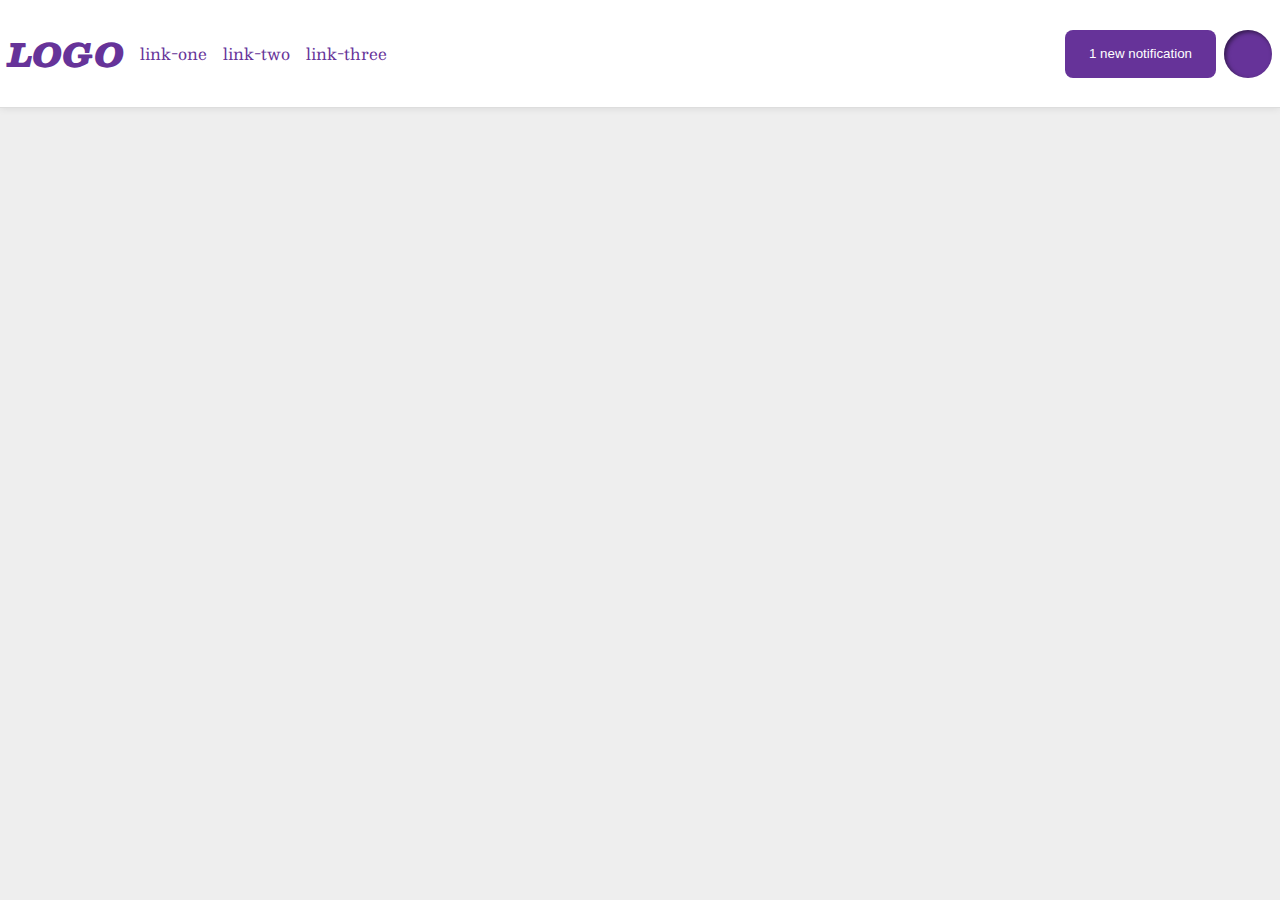
<file: foundations/flex/03-flex-header-2/index.html>
<!DOCTYPE html>
<html lang="en">
  <head>
    <meta charset="UTF-8">
    <meta http-equiv="X-UA-Compatible" content="IE=edge">
    <meta name="viewport" content="width=device-width, initial-scale=1.0">
    <title>Flex Header 2</title>
    <link rel="stylesheet" href="style.css">
  </head>
  <body>
    <div class="header">
      <div class="left-elements">
        <div class="logo">
          LOGO
        </div>
        <ul class="links">
          <li><a href="https://google.com">link-one</a></li>
          <li><a href="https://google.com">link-two</a></li>
          <li><a href="https://google.com">link-three</a></li>
        </ul>
      </div>
        <div class="right-elements">
          <button class="notifications">
            1 new notification
          </button>
          <div class="profile-image"></div>
      </div>
    </div>
  </body>
</html>
</file>
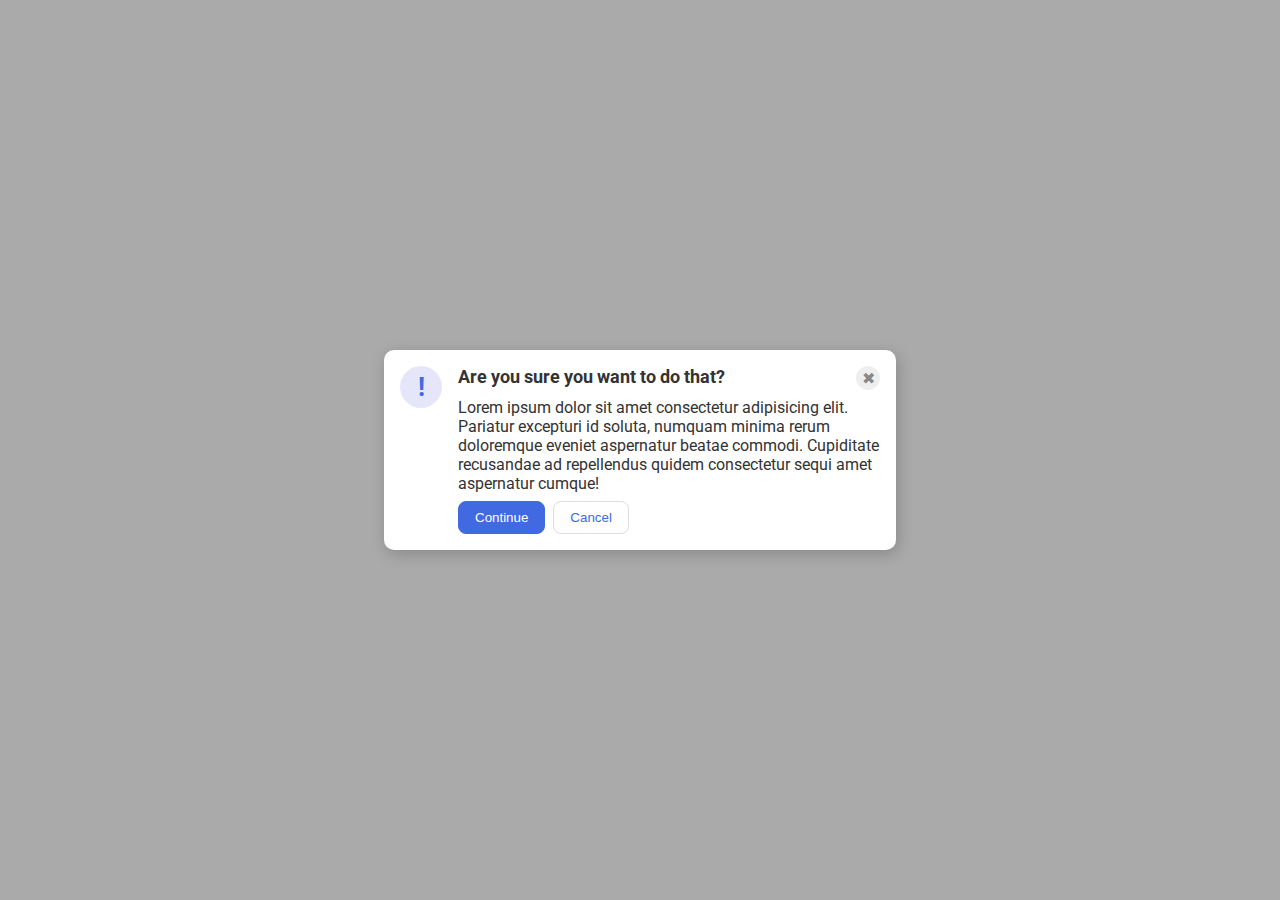
<file: foundations/flex/05-flex-modal/index.html>
<!DOCTYPE html>
<html lang="en">
  <head>
    <meta charset="UTF-8">
    <meta http-equiv="X-UA-Compatible" content="IE=edge">
    <meta name="viewport" content="width=device-width, initial-scale=1.0">
    <link rel="stylesheet" href="style.css">
    <title>Modal</title>
  </head>
  <body>
    <div class="modal">
      <div class="icon">!</div>
      <div class="main-body">
        <div class="header">Are you sure you want to do that?
          <button class="close-button">✖</button>
        </div>
        <div class="text">Lorem ipsum dolor sit amet consectetur adipisicing elit. Pariatur excepturi id soluta, numquam minima rerum doloremque eveniet aspernatur beatae commodi. Cupiditate recusandae ad repellendus quidem consectetur sequi amet aspernatur cumque!</div>
        <div class="prompts">
          <button class="continue">Continue</button>
          <button class="cancel">Cancel</button>
        </div>
      </div>
    </div>
  </body>
</html>
</file>
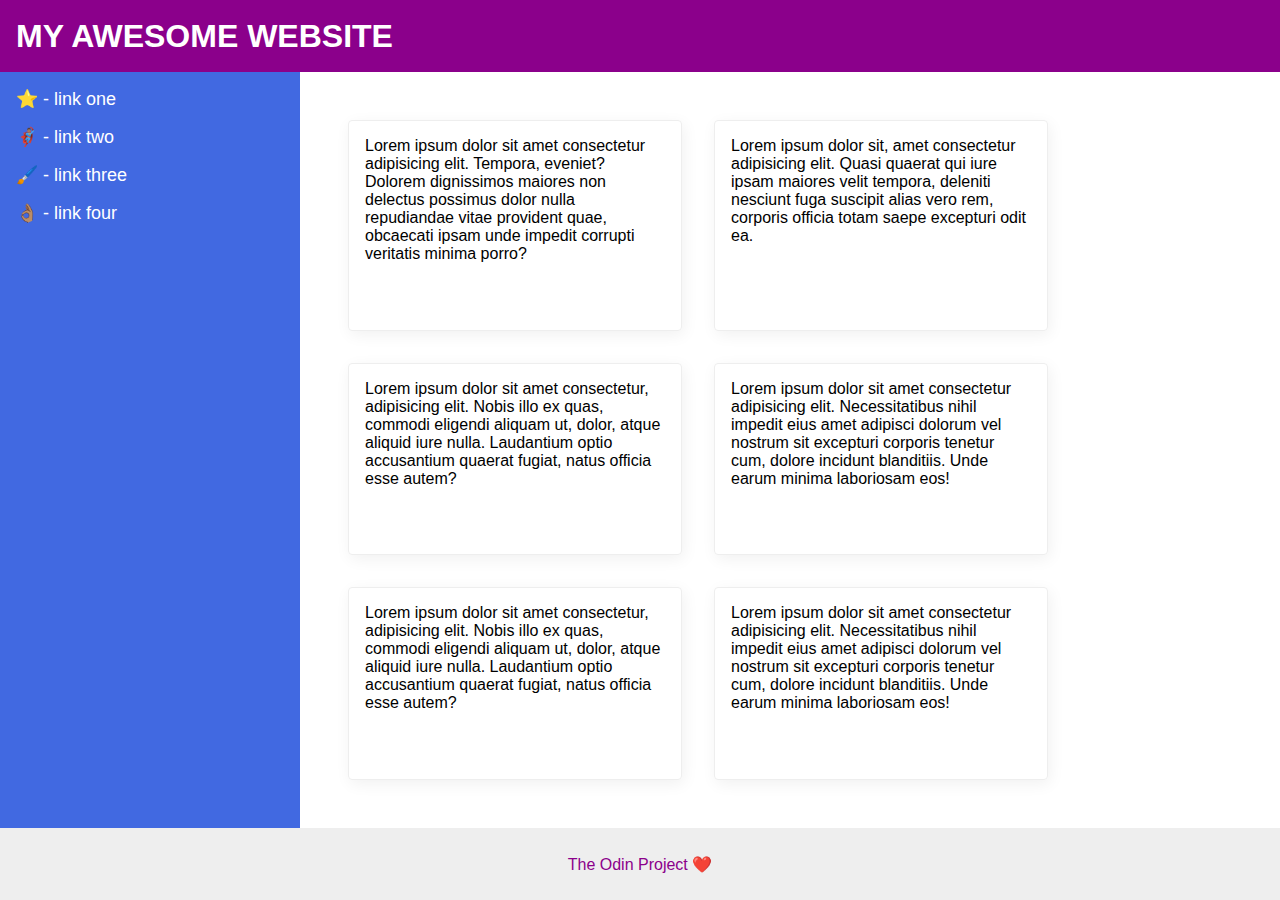
<file: foundations/flex/07-flex-layout-2/index.html>
<!DOCTYPE html>
<html lang="en">
  <head>
    <meta charset="UTF-8">
    <meta http-equiv="X-UA-Compatible" content="IE=edge">
    <meta name="viewport" content="width=device-width, initial-scale=1.0">
    <title>The Holy Grail</title>
    <link rel="stylesheet" href="style.css">
  </head>
  <body>
    <div class="header">
      MY AWESOME WEBSITE
    </div>
    
    <div class="content">
      <div class="sidebar">
        <ul>
          <li><a href="#">⭐ - link one</a></li>
          <li><a href="#">🦸🏽‍♂️ - link two</a></li>
          <li><a href="#">🖌️ - link three</a></li>
          <li><a href="#">👌🏽 - link four</a></li>
        </ul>
      </div>

      <div class="card-group">
        <div class="card">Lorem ipsum dolor sit amet consectetur adipisicing elit. Tempora, eveniet? Dolorem dignissimos maiores non delectus possimus dolor nulla repudiandae vitae provident quae, obcaecati ipsam unde impedit corrupti veritatis minima porro?</div>
        <div class="card">Lorem ipsum dolor sit, amet consectetur adipisicing elit. Quasi quaerat qui iure ipsam maiores velit tempora, deleniti nesciunt fuga suscipit alias vero rem, corporis officia totam saepe excepturi odit ea.</div>
        <div class="card">Lorem ipsum dolor sit amet consectetur, adipisicing elit. Nobis illo ex quas, commodi eligendi aliquam ut, dolor, atque aliquid iure nulla. Laudantium optio accusantium quaerat fugiat, natus officia esse autem?</div>
        <div class="card">Lorem ipsum dolor sit amet consectetur adipisicing elit. Necessitatibus nihil impedit eius amet adipisci dolorum vel nostrum sit excepturi corporis tenetur cum, dolore incidunt blanditiis. Unde earum minima laboriosam eos!</div>
        <div class="card">Lorem ipsum dolor sit amet consectetur, adipisicing elit. Nobis illo ex quas, commodi eligendi aliquam ut, dolor, atque aliquid iure nulla. Laudantium optio accusantium quaerat fugiat, natus officia esse autem?</div>
        <div class="card">Lorem ipsum dolor sit amet consectetur adipisicing elit. Necessitatibus nihil impedit eius amet adipisci dolorum vel nostrum sit excepturi corporis tenetur cum, dolore incidunt blanditiis. Unde earum minima laboriosam eos!</div>
      </div>
    </div>

    <div class="footer">
      The Odin Project ❤️
    </div>
  </body>
</html>
</file>
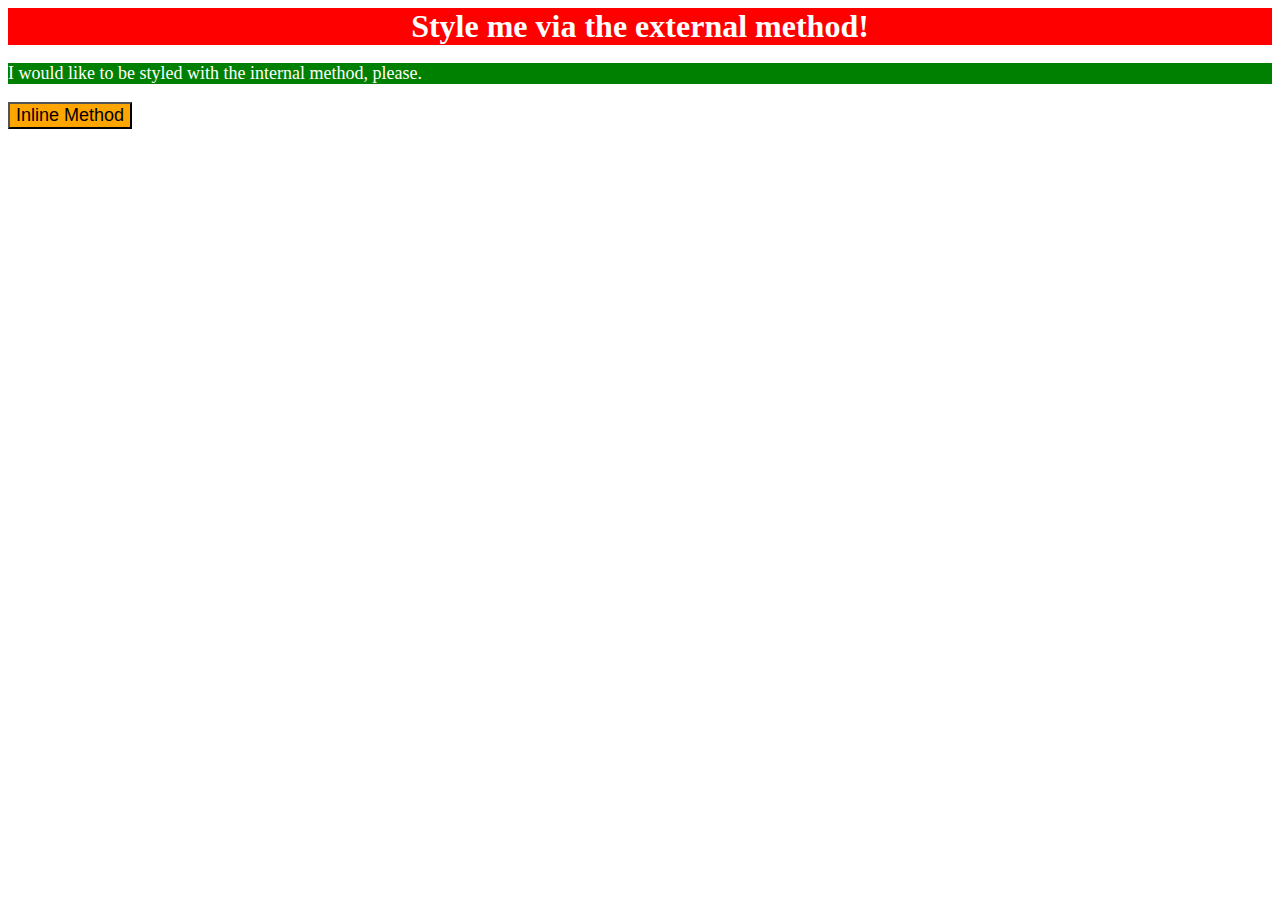
<file: foundations/intro-to-css/01-css-methods/index.html>
<!DOCTYPE html>
<html lang="en">
  <head>
    <meta charset="UTF-8">
    <meta http-equiv="X-UA-Compatible" content="IE=edge">
    <meta name="viewport" content="width=device-width, initial-scale=1.0">
    <title>Methods for Adding CSS</title>
    <link rel="stylesheet" href="style.css">
    <style>
      p {background-color: green; color: white; font-size: 18px;}
    </style>
  </head>
  <body>
    <div>Style me via the external method!</div>
    <p>I would like to be styled with the internal method, please.</p>
    <button style="background-color: orange; font-size: 18px;">Inline Method</button>
  </body>
</html>
</file>
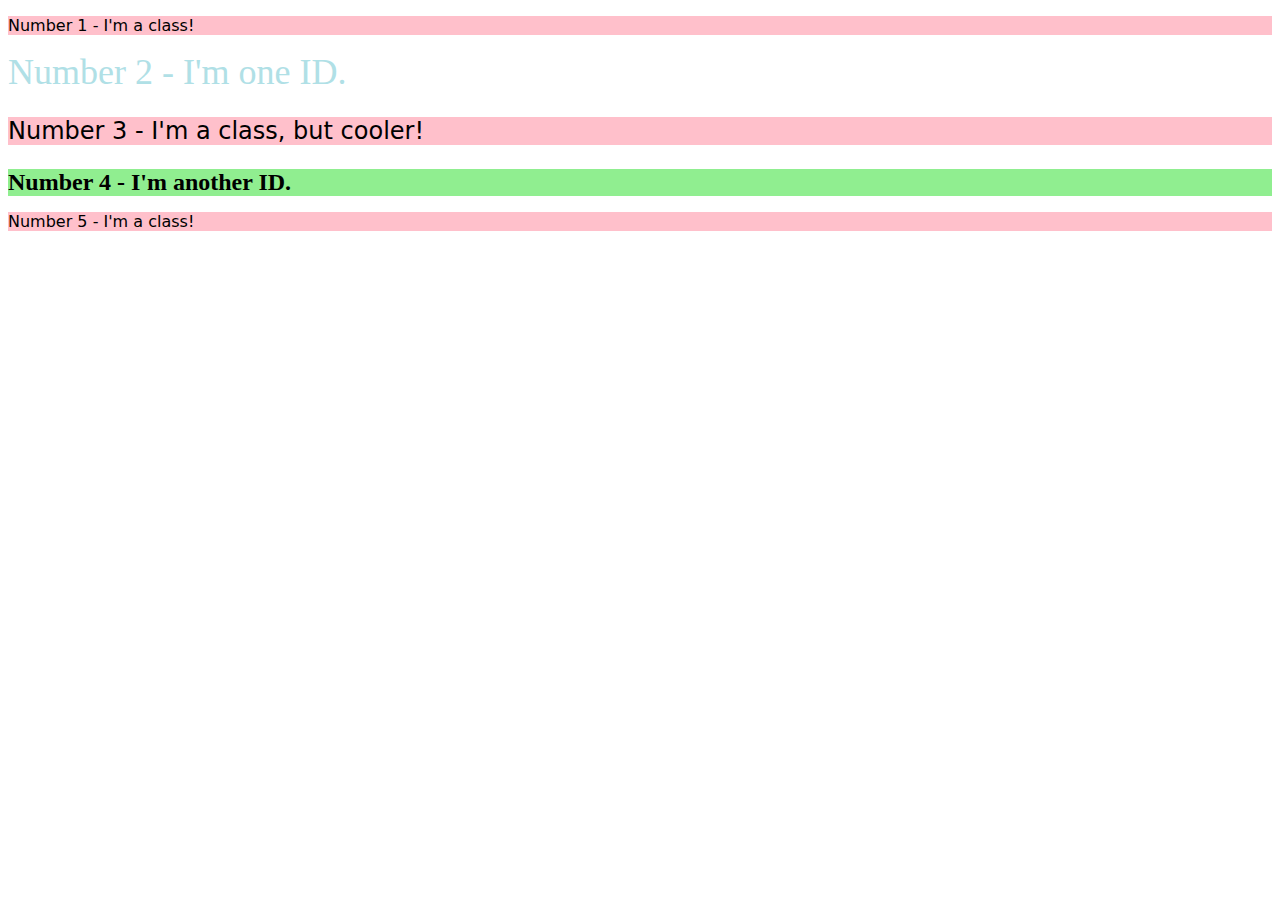
<file: foundations/intro-to-css/02-class-id-selectors/index.html>
<!DOCTYPE html>
<html lang="en">
  <head>
    <meta charset="UTF-8">
    <meta http-equiv="X-UA-Compatible" content="IE=edge">
    <meta name="viewport" content="width=device-width, initial-scale=1.0">
    <title>Class and ID Selectors</title>
    <link rel="stylesheet" href="style.css">
  </head>
  <body>
    <p class="odd-number">Number 1 - I'm a class!</p>
    <div id="two">Number 2 - I'm one ID.</div>
    <p class="odd-number cool-class">Number 3 - I'm a class, but cooler!</p>
    <div id="four">Number 4 - I'm another ID.</div>
    <p class="odd-number">Number 5 - I'm a class!</p>
  </body>
</html>
</file>
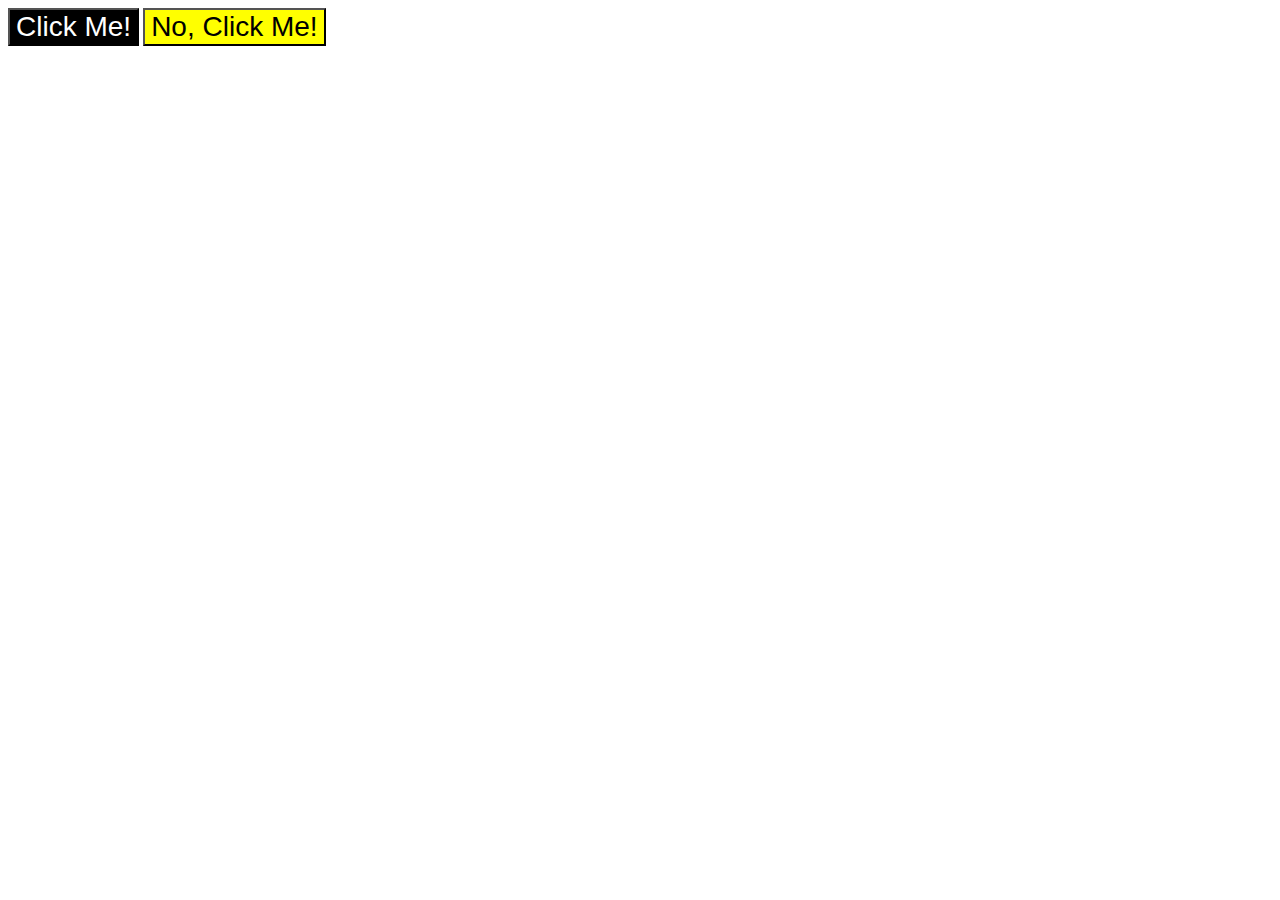
<file: foundations/intro-to-css/03-grouping-selectors/index.html>
<!DOCTYPE html>
<html lang="en">
  <head>
    <meta charset="UTF-8">
    <meta http-equiv="X-UA-Compatible" content="IE=edge">
    <meta name="viewport" content="width=device-width, initial-scale=1.0">
    <title>Grouping Selectors</title>
    <link rel="stylesheet" href="style.css">
  </head>
  <body>
    <button class="button do">Click Me!</button>
    <button class="button dont">No, Click Me!</button>
  </body>
</html>
</file>
<file: foundations/flex/03-flex-header-2/style.css>
/* this is some magical font-importing.  
you'll learn about it later. */
@import url('https://fonts.googleapis.com/css2?family=Besley:ital,wght@0,400;1,900&display=swap');

body {
  margin: 0;
  background: #eee;
  font-family: Besley, serif;
}

.header {
  background: white;
  border-bottom: 1px solid #ddd;
  box-shadow: 0 0 8px rgba(0,0,0,.1);
  display: flex;
  align-items: center;
  justify-content: space-between;
}

.left-elements {
  display: flex;
  margin-left: 0;
  margin-right: auto;
  align-items: center;
  padding: 8px;
}

.right-elements {
  display: flex;
  margin-left: auto;
  margin-right: 0;
  padding: 8px;
  gap: 8px;
}

.profile-image {
  background: rebeccapurple;
  box-shadow: inset 2px 2px 4px rgba(0,0,0,.5);
  border-radius: 50%;
  width: 48px;
  height: 48px;
}

.logo {
  color: rebeccapurple;
  font-size: 32px;
  font-weight: 900;
  font-style: italic;
}

button {
  border: none;
  border-radius: 8px;
  background: rebeccapurple;
  color: white;
  padding: 8px 24px;
}

a {
  /* this removes the line under our links */
  text-decoration: none;
  color: rebeccapurple;
}

ul {
  list-style-type: none;
  display: flex;
  padding: 16px;
  gap: 16px;
}
</file>
<file: foundations/flex/05-flex-modal/style.css>
@import url('https://fonts.googleapis.com/css2?family=Roboto:wght@400;700&display=swap');

html, body {
  height: 100%;
}

body {
  font-family: Roboto, sans-serif;
  margin: 0;
  background: #aaa;
  color: #333;
  /* I'll give you this one for free lol */
  display: flex;
  align-items: center;
  justify-content: center;
}

.modal {
  background: white;
  width: 480px;
  border-radius: 10px;
  box-shadow: 2px 4px 16px rgba(0,0,0,.2);
  display: flex;
  padding: 16px;
  gap: 16px;
}

.header {
  display: flex;
  font-weight: bold;
  font-size: large;
}

.main-body{
  display: flex;
  flex-direction: column;
  gap: 8px;
}

.prompts{
  display: flex;
  gap: 8px;
}

.icon {
  color: royalblue;
  font-size: 26px;
  font-weight: 700;
  background: lavender;
  width: 42px;
  height: 42px;
  border-radius: 50%;
  display: flex;
  align-items: center;
  justify-content: center;
  flex-shrink: 0;
}

.close-button {
  background: #eee;
  border-radius: 50%;
  color: #888;
  font-weight: 400;
  font-size: 16px;
  height: 24px;
  width: 24px;
  display: flex;
  align-items: center;
  justify-content: center;
  border: 1px solid #eee;
  padding: 0;
  margin-left: auto;
}

button {
  cursor: pointer;
  padding: 8px 16px;
  border-radius: 8px;
}

button.continue {
  background: royalblue;
  border: 1px solid royalblue;
  color: white;
}

button.cancel {
  background: white;
  border: 1px solid #ddd;
  color: royalblue;
}
</file>
<file: foundations/flex/07-flex-layout-2/style.css>
body {
  font-family: -apple-system, BlinkMacSystemFont, 'Segoe UI', Roboto, Oxygen, Ubuntu, Cantarell, 'Open Sans', 'Helvetica Neue', sans-serif;
  margin: 0;
  min-height: 100vh;
  display: flex;
  flex-direction: column;
}

.header {
  height: 72px;
  background: darkmagenta;
  color: white;
  display: flex;
  align-items: center;
  padding: 0 16px;
  font-size: 32px;
  font-weight: 900;
}

.content {
  flex: 1;
  display: flex;
}

.sidebar {
  flex-shrink: 0;
  padding: 16px;
}

.card-group {
  display: flex;
  flex-wrap: wrap;
  justify-content: start;
  gap: 32px;
  padding: 48px;
}

.footer {
  height: 72px;
  background: #eee;
  color: darkmagenta;
  display: flex;
  align-items: center;
  justify-content: center;
}

.sidebar {
  width: 300px;
  background: royalblue;
  box-sizing: border-box;
}

.card {
  border: 1px solid #eee;
  box-shadow: 2px 4px 16px rgba(0,0,0,.06);
  border-radius: 4px;
  padding: 16px;
  width: 300px;
}

ul {
  margin: 0;
  padding: 0;
  list-style-type: none;
}

li {
  margin-bottom: 16px;
}

a {
    text-decoration: none;
    font-size: 18px;
    color: white;
}
</file>
<file: foundations/intro-to-css/01-css-methods/style.css>
div {
    color: white; background-color: red; font-size: 32px; font-weight: bold;
    text-align: center;
}
</file>
<file: foundations/intro-to-css/02-class-id-selectors/style.css>
.odd-number {
    background-color: #FFC0CB; font-family: Verdana, "DejaVu Sans", sans-serif;
}

.cool-class {
    font-size: 24px;
}

#two {
    color: #B0E0E6; font-size: 36px;
}

#four {
    background-color: #90ee90; font-size: 24px; font-weight: bold;
}
</file>
<file: foundations/intro-to-css/03-grouping-selectors/style.css>
.button {
    font-size: 28px;
    font-family: Helvetica, "Times New Roman", sans-serif;
}

.do {
    background-color: black;
    color: white;
}

.dont {
    background-color: yellow;
}
</file>
